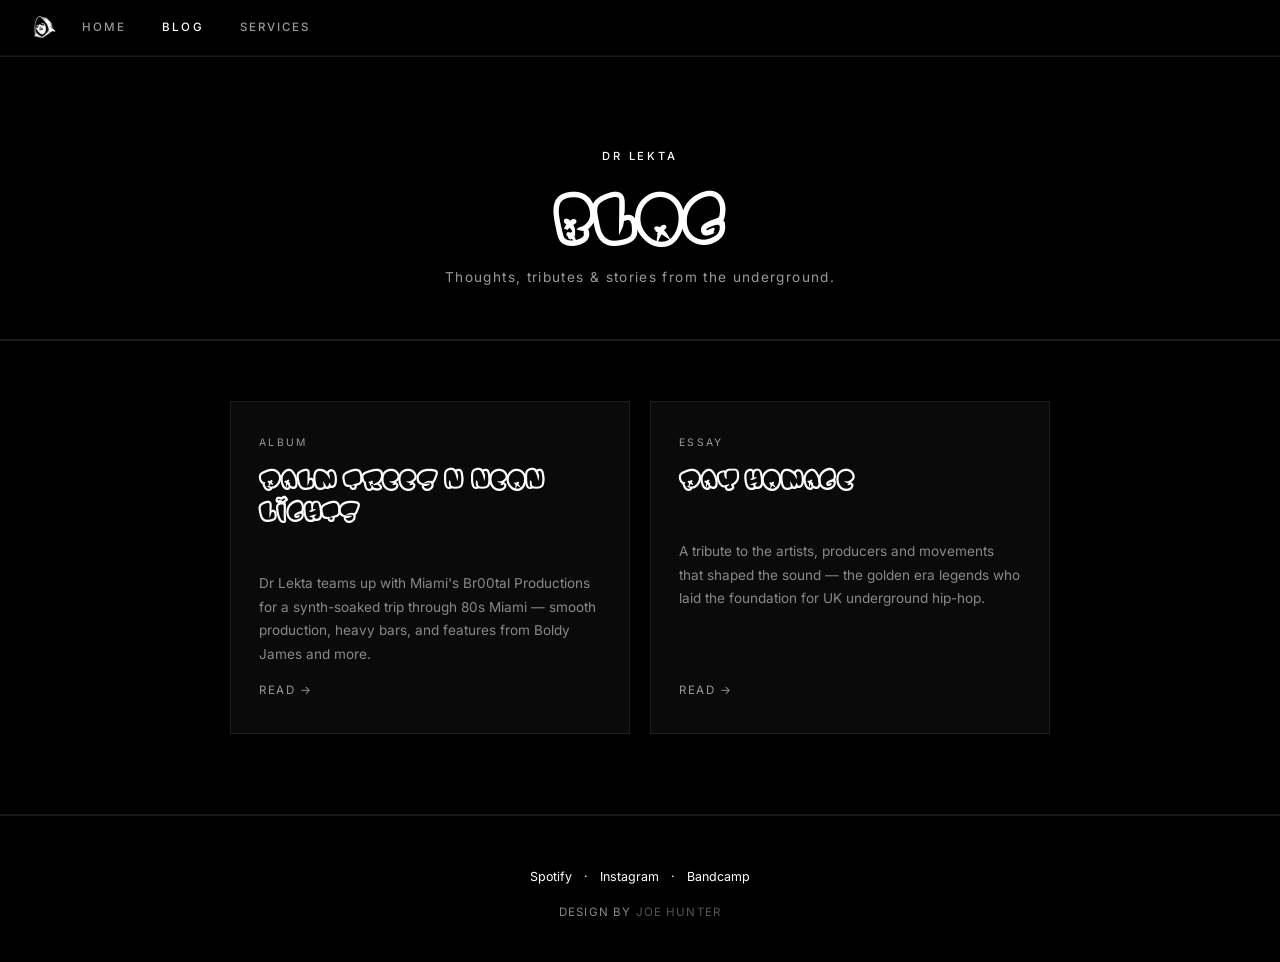
<file: blog/index.html>
<!DOCTYPE html>
<html lang="en">
<head>
  <meta charset="UTF-8">
  <meta name="viewport" content="width=device-width, initial-scale=1.0">

  <title>Blog | Dr Lekta</title>
  <meta name="description" content="Thoughts, tributes and stories from Dr Lekta — UK underground hip-hop artist.">
  <meta name="robots" content="index, follow">
  <link rel="canonical" href="https://drlekta.com/blog/">

  <!-- Open Graph -->
  <meta property="og:title" content="Blog | Dr Lekta">
  <meta property="og:description" content="Thoughts, tributes and stories from Dr Lekta — UK underground hip-hop.">
  <meta property="og:image" content="https://drlekta.com/assets/img/pay-homage-album-cover.jpg">
  <meta property="og:image:width" content="1200">
  <meta property="og:image:height" content="630">
  <meta property="og:image:alt" content="Dr Lekta Blog">
  <meta property="og:url" content="https://drlekta.com/blog/">
  <meta property="og:type" content="website">
  <meta property="og:locale" content="en_GB">
  <meta property="og:site_name" content="Dr Lekta">

  <!-- Twitter / X Card -->
  <meta name="twitter:card" content="summary_large_image">
  <meta name="twitter:title" content="Blog | Dr Lekta">
  <meta name="twitter:description" content="Thoughts, tributes and stories from Dr Lekta — UK underground hip-hop.">
  <meta name="twitter:image" content="https://drlekta.com/assets/img/pay-homage-album-cover.jpg">

  <meta name="author" content="Dr Lekta">
  <meta name="keywords" content="Dr Lekta blog, UK hip hop, underground rap, boom bap">

  <!-- Favicons -->
  <link rel="icon" type="image/x-icon" href="/assets/img/icon/favicon.ico">
  <link rel="apple-touch-icon" href="/assets/img/icon/apple-icon.png">

  <!-- Font -->
  <link rel="preconnect" href="https://fonts.googleapis.com">
  <link rel="preconnect" href="https://fonts.gstatic.com" crossorigin>
  <link href="https://fonts.googleapis.com/css2?family=Bebas+Neue&family=Inter:wght@300;400;500&display=swap" rel="stylesheet">

  <!-- AOS -->
  <link rel="stylesheet" href="https://unpkg.com/aos@2.3.4/dist/aos.css">

  <!-- CSS -->
  <link rel="stylesheet" href="/assets/css/styles.css?v=20261105l">
</head>
<body class="page--inner">

  <div data-partial="nav"></div>

  <main class="site-main">

    <!-- BLOG HEADER -->
    <section class="blog-hero">
      <div class="section-inner">
        <p class="section-label">Dr Lekta</p>
        <h1 class="font-bomb blog-hero-title">Blog</h1>
        <p class="blog-hero-sub">Thoughts, tributes &amp; stories from the underground.</p>
      </div>
    </section>

    <!-- ARTICLE LISTING -->
    <section class="blog-listing">
      <div class="section-inner">
        <div class="blog-grid">

          <a href="/blog/palm-trees-neon-lights/" class="blog-card">
            <div class="blog-card-label">Album</div>
            <h2 class="font-bomb blog-card-title">Palm Trees n Neon Lights</h2>
            <p class="blog-card-excerpt">Dr Lekta teams up with Miami's Br00tal Productions for a synth-soaked trip through 80s Miami — smooth production, heavy bars, and features from Boldy James and more.</p>
            <span class="blog-card-read">Read →</span>
          </a>

          <a href="/blog/pay-homage/" class="blog-card">
            <div class="blog-card-label">Essay</div>
            <h2 class="font-bomb blog-card-title">Pay Homage</h2>
            <p class="blog-card-excerpt">A tribute to the artists, producers and movements that shaped the sound — the golden era legends who laid the foundation for UK underground hip-hop.</p>
            <span class="blog-card-read">Read →</span>
          </a>

        </div>
      </div>
    </section>

    <div data-partial="footer"></div>

  </main>

  <script src="/assets/js/partials.js"></script>
  <script src="https://unpkg.com/aos@2.3.4/dist/aos.js"></script>
  <script src="/assets/js/main.js"></script>
</body>
</html>
</file>
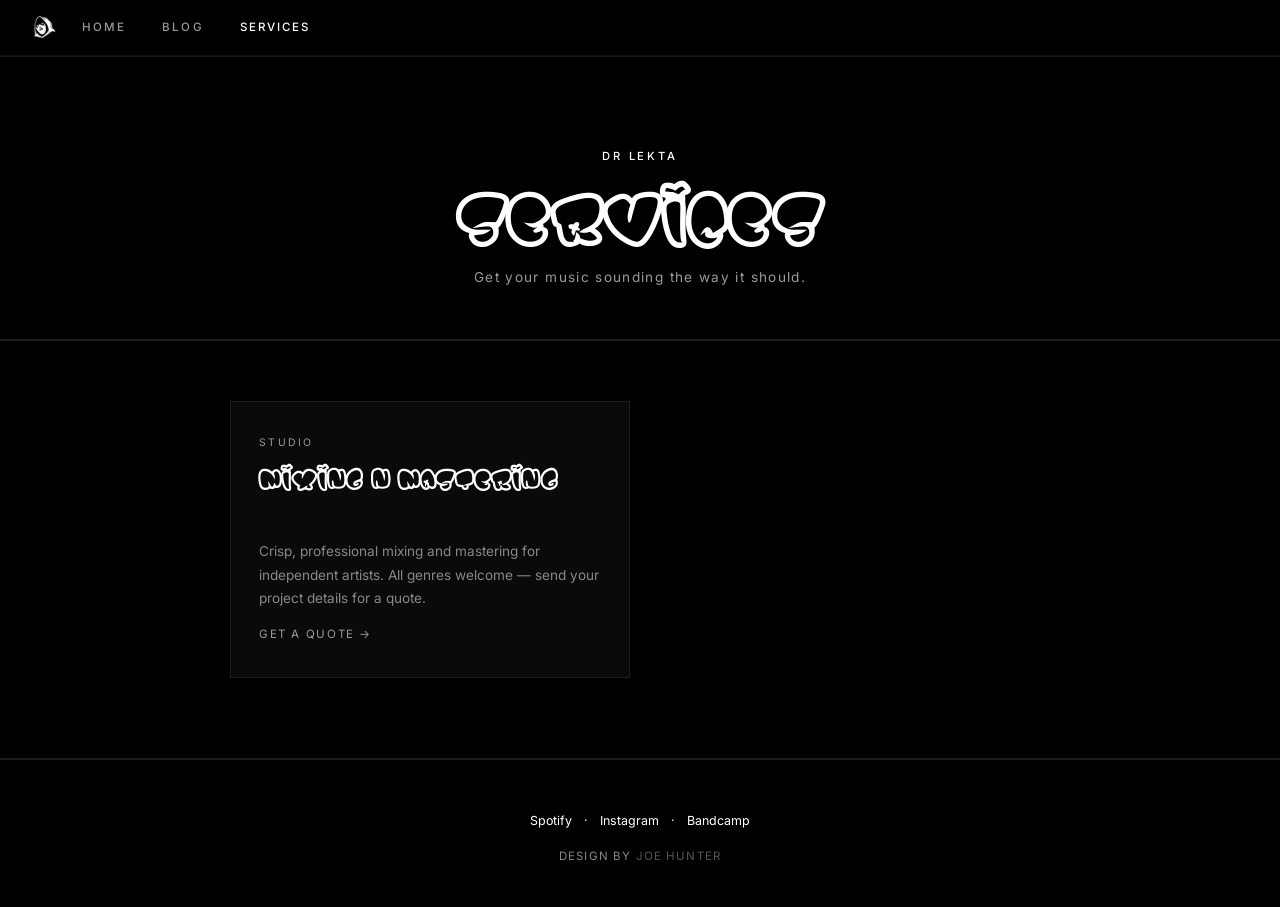
<file: services/index.html>
<!DOCTYPE html>
<html lang="en">
<head>
  <meta charset="UTF-8">
  <meta name="viewport" content="width=device-width, initial-scale=1.0">

  <title>Services | Dr Lekta</title>
  <meta name="description" content="Services from Dr Lekta — professional mixing and mastering for independent artists. All genres welcome, quotes on request.">
  <meta name="robots" content="index, follow">
  <link rel="canonical" href="https://drlekta.com/services/">

  <!-- Open Graph -->
  <meta property="og:title" content="Services | Dr Lekta">
  <meta property="og:description" content="Professional mixing and mastering for independent artists. All genres welcome.">
  <meta property="og:image" content="https://drlekta.com/assets/img/logo-larger.jpg">
  <meta property="og:image:alt" content="Dr Lekta Services">
  <meta property="og:url" content="https://drlekta.com/services/">
  <meta property="og:type" content="website">
  <meta property="og:locale" content="en_GB">
  <meta property="og:site_name" content="Dr Lekta">

  <!-- Twitter / X Card -->
  <meta name="twitter:card" content="summary_large_image">
  <meta name="twitter:title" content="Services | Dr Lekta">
  <meta name="twitter:description" content="Professional mixing and mastering for independent artists. All genres welcome.">
  <meta name="twitter:image" content="https://drlekta.com/assets/img/logo-larger.jpg">

  <meta name="author" content="Dr Lekta">
  <meta name="keywords" content="Dr Lekta services, mixing and mastering, music mixing, music mastering, independent artists">

  <script type="application/ld+json">
  {
    "@context": "https://schema.org",
    "@type": "BreadcrumbList",
    "itemListElement": [
      { "@type": "ListItem", "position": 1, "name": "Home", "item": "https://drlekta.com/" },
      { "@type": "ListItem", "position": 2, "name": "Services", "item": "https://drlekta.com/services/" }
    ]
  }
  </script>

  <!-- Favicons -->
  <link rel="icon" type="image/x-icon" href="/assets/img/icon/favicon.ico">
  <link rel="apple-touch-icon" href="/assets/img/icon/apple-icon.png">

  <!-- Font -->
  <link rel="preconnect" href="https://fonts.googleapis.com">
  <link rel="preconnect" href="https://fonts.gstatic.com" crossorigin>
  <link href="https://fonts.googleapis.com/css2?family=Bebas+Neue&family=Inter:wght@300;400;500&display=swap" rel="stylesheet">

  <!-- AOS -->
  <link rel="stylesheet" href="https://unpkg.com/aos@2.3.4/dist/aos.css">

  <!-- CSS -->
  <link rel="stylesheet" href="/assets/css/styles.css?v=20261105l">
</head>
<body class="page--inner">

  <div data-partial="nav"></div>

  <main class="site-main">

    <section class="blog-hero">
      <div class="section-inner">
        <p class="section-label">Dr Lekta</p>
        <h1 class="font-bomb blog-hero-title">Services</h1>
        <p class="blog-hero-sub">Get your music sounding the way it should.</p>
      </div>
    </section>

    <section class="blog-listing">
      <div class="section-inner">
        <div class="blog-grid">
          <a href="/services/mixing-mastering/" class="blog-card">
            <div class="blog-card-label">Studio</div>
            <h2 class="font-bomb blog-card-title">Mixing n Mastering</h2>
            <p class="blog-card-excerpt">Crisp, professional mixing and mastering for independent artists. All genres welcome — send your project details for a quote.</p>
            <span class="blog-card-read">Get a quote →</span>
          </a>
        </div>
      </div>
    </section>

    <div data-partial="footer"></div>

  </main>

  <script src="/assets/js/partials.js"></script>
  <script src="https://unpkg.com/aos@2.3.4/dist/aos.js"></script>
  <script src="/assets/js/main.js"></script>
</body>
</html>
</file>
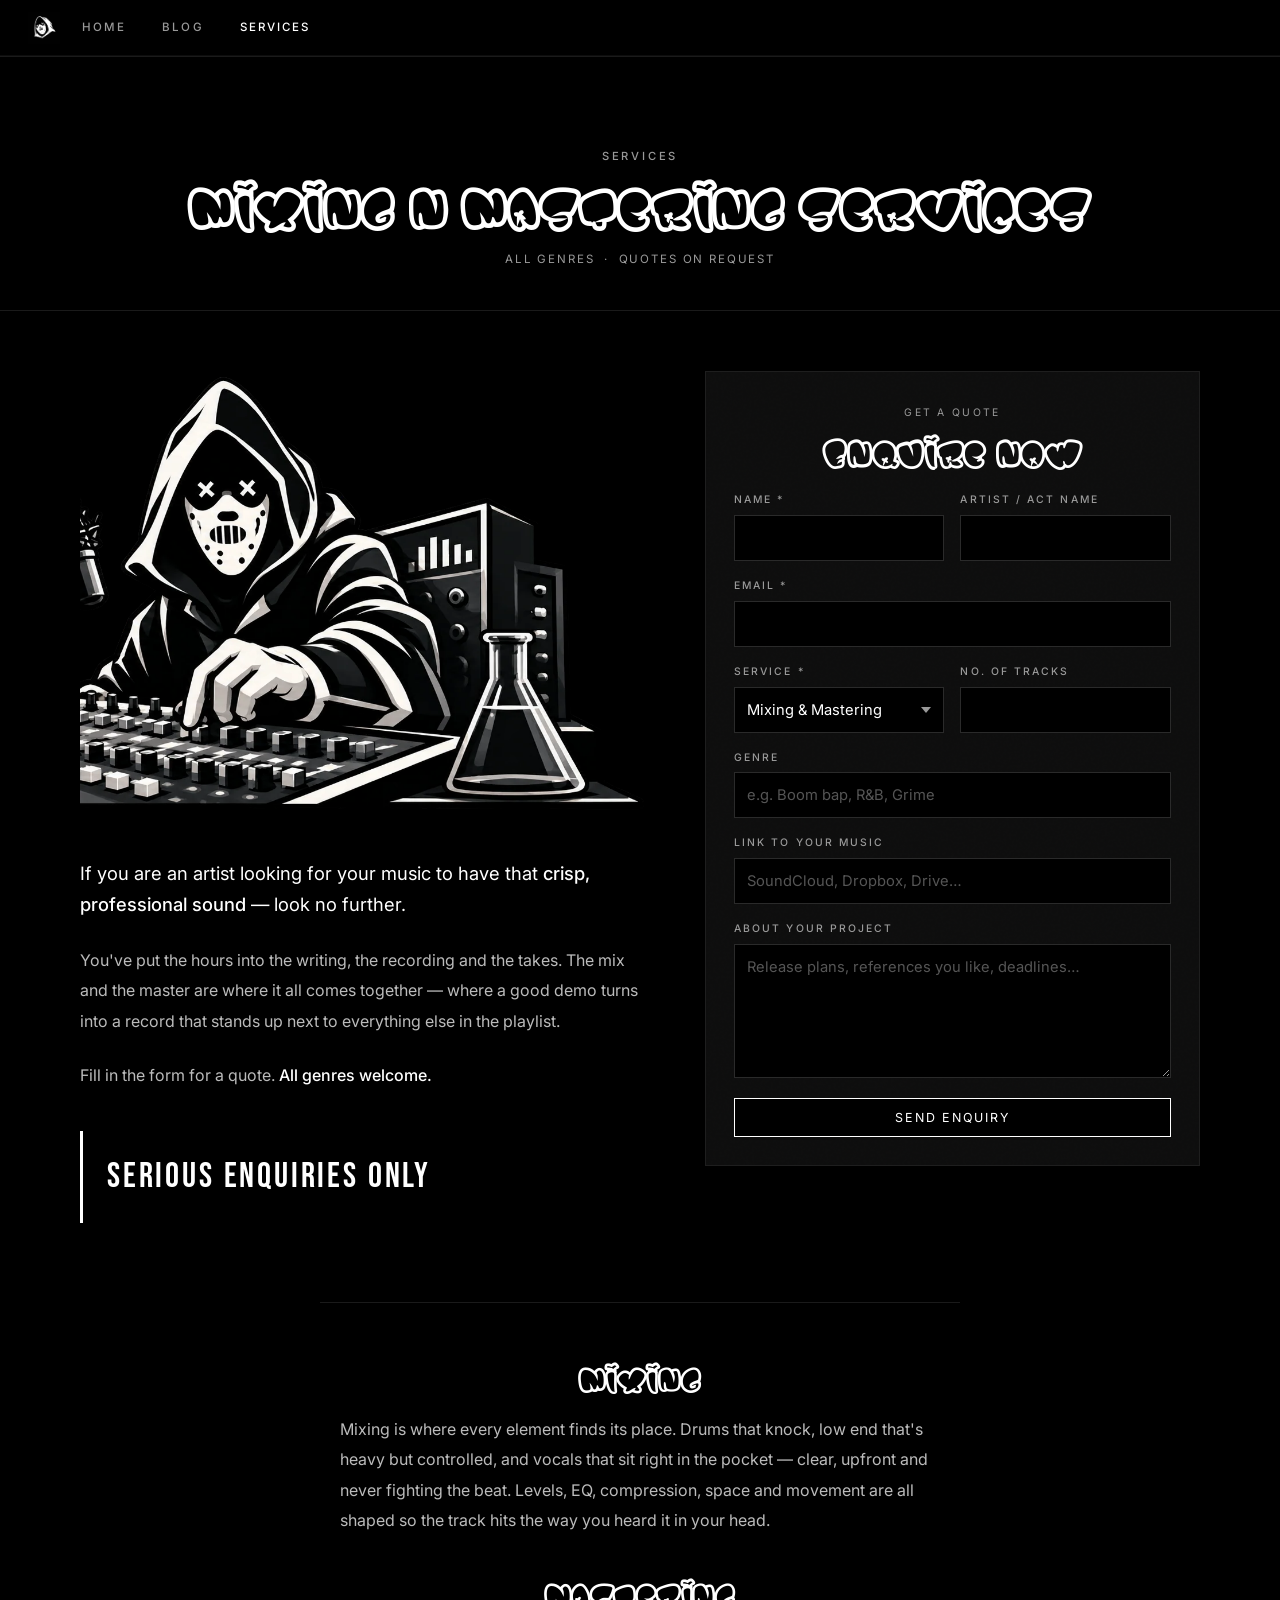
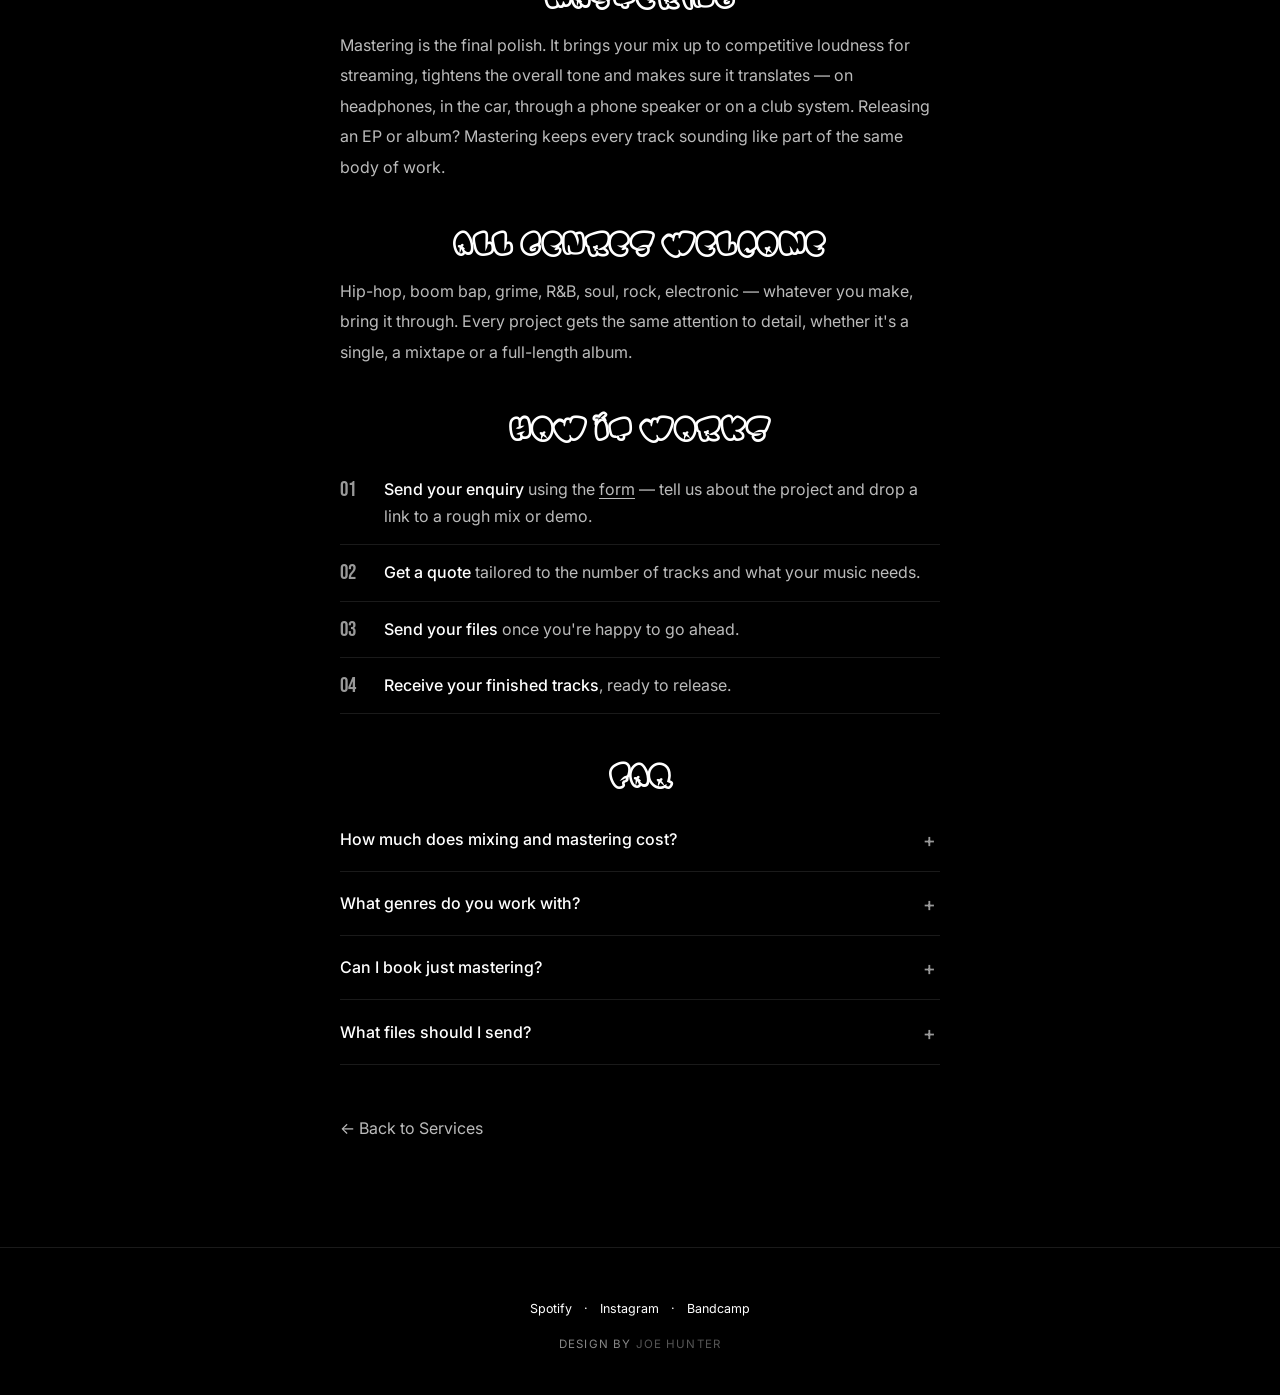
<file: services/mixing-mastering/index.html>
<!DOCTYPE html>
<html lang="en">
<head>
  <meta charset="UTF-8">
  <meta name="viewport" content="width=device-width, initial-scale=1.0">

  <title>Mixing &amp; Mastering Services | Dr Lekta</title>
  <meta name="description" content="Professional mixing and mastering for independent artists. Get that crisp, radio-ready sound — all genres welcome. Send your project details for a quote.">
  <meta name="robots" content="index, follow">
  <link rel="canonical" href="https://drlekta.com/services/mixing-mastering/">

  <!-- Open Graph -->
  <meta property="og:title" content="Mixing &amp; Mastering Services | Dr Lekta">
  <meta property="og:description" content="Crisp, professional mixing and mastering for independent artists. All genres welcome — request a quote today.">
  <meta property="og:image" content="https://drlekta.com/assets/img/logo-larger.jpg">
  <meta property="og:image:alt" content="Dr Lekta – Mixing &amp; Mastering Services">
  <meta property="og:url" content="https://drlekta.com/services/mixing-mastering/">
  <meta property="og:type" content="website">
  <meta property="og:locale" content="en_GB">
  <meta property="og:site_name" content="Dr Lekta">

  <!-- Twitter / X Card -->
  <meta name="twitter:card" content="summary_large_image">
  <meta name="twitter:title" content="Mixing &amp; Mastering Services | Dr Lekta">
  <meta name="twitter:description" content="Crisp, professional mixing and mastering for independent artists. All genres welcome — request a quote today.">
  <meta name="twitter:image" content="https://drlekta.com/assets/img/logo-larger.jpg">
  <meta name="twitter:image:alt" content="Dr Lekta – Mixing &amp; Mastering Services">

  <meta name="author" content="Dr Lekta">
  <meta name="keywords" content="mixing and mastering, mixing services, mastering services, online mixing, online mastering, hip hop mixing, boom bap mastering, independent artists, music production UK">

  <!-- Structured data -->
  <script type="application/ld+json">
  {
    "@context": "https://schema.org",
    "@graph": [
      {
        "@type": "Service",
        "@id": "https://drlekta.com/services/mixing-mastering/#service",
        "name": "Mixing & Mastering Services",
        "serviceType": "Audio mixing and mastering",
        "description": "Professional mixing and mastering for independent artists. All genres welcome. Quotes on request.",
        "url": "https://drlekta.com/services/mixing-mastering/",
        "provider": { "@type": "MusicGroup", "name": "Dr Lekta", "url": "https://drlekta.com" },
        "hasOfferCatalog": {
          "@type": "OfferCatalog",
          "name": "Mixing & Mastering",
          "itemListElement": [
            { "@type": "Offer", "itemOffered": { "@type": "Service", "name": "Mixing" } },
            { "@type": "Offer", "itemOffered": { "@type": "Service", "name": "Mastering" } },
            { "@type": "Offer", "itemOffered": { "@type": "Service", "name": "Mixing & Mastering" } }
          ]
        }
      },
      {
        "@type": "BreadcrumbList",
        "itemListElement": [
          { "@type": "ListItem", "position": 1, "name": "Home", "item": "https://drlekta.com/" },
          { "@type": "ListItem", "position": 2, "name": "Services", "item": "https://drlekta.com/services/" },
          { "@type": "ListItem", "position": 3, "name": "Mixing & Mastering", "item": "https://drlekta.com/services/mixing-mastering/" }
        ]
      },
      {
        "@type": "FAQPage",
        "mainEntity": [
          {
            "@type": "Question",
            "name": "How much does mixing and mastering cost?",
            "acceptedAnswer": { "@type": "Answer", "text": "Every project is different, so every project is quoted individually. Send your details through the enquiry form — the number of tracks, the genre and a link to a rough mix — and you'll get a quote back." }
          },
          {
            "@type": "Question",
            "name": "What genres do you work with?",
            "acceptedAnswer": { "@type": "Answer", "text": "All genres are welcome — hip-hop, boom bap, grime, R&B, soul, rock, electronic and everything in between." }
          },
          {
            "@type": "Question",
            "name": "Can I book just mastering?",
            "acceptedAnswer": { "@type": "Answer", "text": "Yes. You can book mixing on its own, mastering on its own, or both together. If you're not sure what your track needs, choose “Not sure yet” on the form." }
          },
          {
            "@type": "Question",
            "name": "What files should I send?",
            "acceptedAnswer": { "@type": "Answer", "text": "For mixing, send individual stems as WAV files exported from the same start point, with effects on the master bus switched off. For mastering, send a single stereo WAV mix with a few dB of headroom. Full details are confirmed when you get your quote." }
          }
        ]
      }
    ]
  }
  </script>

  <!-- Favicons -->
  <link rel="icon" type="image/x-icon" href="/assets/img/icon/favicon.ico">
  <link rel="apple-touch-icon" href="/assets/img/icon/apple-icon.png">

  <!-- Font -->
  <link rel="preconnect" href="https://fonts.googleapis.com">
  <link rel="preconnect" href="https://fonts.gstatic.com" crossorigin>
  <link href="https://fonts.googleapis.com/css2?family=Bebas+Neue&family=Inter:wght@300;400;500&display=swap" rel="stylesheet">

  <!-- AOS -->
  <link rel="stylesheet" href="https://unpkg.com/aos@2.3.4/dist/aos.css">

  <!-- CSS -->
  <link rel="stylesheet" href="/assets/css/styles.css?v=20261105m">
</head>
<body class="page--inner">

  <div data-partial="nav"></div>

  <main class="site-main">

    <!-- HERO -->
    <section class="inner-hero">
      <div class="section-inner section-inner--narrow">
        <p class="section-label"><a href="/services/">Services</a></p>
        <h1 class="font-bomb inner-hero-title" data-aos="flip-down">Mixing n Mastering Services</h1>
        <p class="inner-hero-meta" data-aos="flip-down" data-aos-delay="80">All genres &nbsp;·&nbsp; Quotes on request</p>
      </div>
    </section>

    <!-- 2-COL: CONTENT + ENQUIRY FORM -->
    <article class="inner-article">
      <div class="service-layout">

        <div class="service-content">

          <!-- left half of the homepage hero art, mirrored -->
          <div class="service-art">
            <img src="/assets/img/hero-overlay-mixing-mastering.webp" alt="Hooded producer at a mixing desk" width="1983" height="793" decoding="async">
          </div>

          <p class="service-lead" data-aos="flip-up">
            If you are an artist looking for your music to have that <strong>crisp, professional sound</strong> — look no further.
          </p>

          <p data-aos="flip-up" data-aos-delay="100">
            You've put the hours into the writing, the recording and the takes. The mix and the master are where it all comes together — where a good demo turns into a record that stands up next to everything else in the playlist.
          </p>

          <p data-aos="flip-up" data-aos-delay="150">
            Fill in the form for a quote. <strong>All genres welcome.</strong>
          </p>

          <blockquote data-aos="flip-up">Serious enquiries only</blockquote>

        </div>

        <!-- ENQUIRY FORM -->
        <aside class="service-aside" id="enquire">
          <div class="feature-card service-form-card" data-aos="flip-up">
            <span class="feature-card__label">Get a quote</span>
            <h2 class="font-bomb service-form-title">Enquire Now</h2>

            <form class="enquiry-form" id="enquiry-form" action="/mail/contact.php" method="post" novalidate>

              <div class="form-row">
                <div class="form-field">
                  <label for="ef-name">Name <span aria-hidden="true">*</span></label>
                  <input type="text" id="ef-name" name="name" autocomplete="name" maxlength="80" required>
                  <span class="form-error" data-error-for="name"></span>
                </div>
                <div class="form-field">
                  <label for="ef-artist">Artist / Act name</label>
                  <input type="text" id="ef-artist" name="artist" maxlength="100">
                  <span class="form-error" data-error-for="artist"></span>
                </div>
              </div>

              <div class="form-field">
                <label for="ef-email">Email <span aria-hidden="true">*</span></label>
                <input type="email" id="ef-email" name="email" autocomplete="email" maxlength="254" required>
                <span class="form-error" data-error-for="email"></span>
              </div>

              <div class="form-row">
                <div class="form-field">
                  <label for="ef-service">Service <span aria-hidden="true">*</span></label>
                  <select id="ef-service" name="service" required>
                    <option value="Mixing &amp; Mastering" selected>Mixing &amp; Mastering</option>
                    <option value="Mixing">Mixing only</option>
                    <option value="Mastering">Mastering only</option>
                    <option value="Not sure yet">Not sure yet</option>
                  </select>
                  <span class="form-error" data-error-for="service"></span>
                </div>
                <div class="form-field">
                  <label for="ef-tracks">No. of tracks</label>
                  <input type="number" id="ef-tracks" name="tracks" min="1" max="100" inputmode="numeric">
                  <span class="form-error" data-error-for="tracks"></span>
                </div>
              </div>

              <div class="form-field">
                <label for="ef-genre">Genre</label>
                <input type="text" id="ef-genre" name="genre" maxlength="60" placeholder="e.g. Boom bap, R&amp;B, Grime">
                <span class="form-error" data-error-for="genre"></span>
              </div>

              <div class="form-field">
                <label for="ef-link">Link to your music</label>
                <input type="url" id="ef-link" name="link" maxlength="300" placeholder="SoundCloud, Dropbox, Drive…">
                <span class="form-error" data-error-for="link"></span>
              </div>

              <div class="form-field">
                <label for="ef-message">About your project</label>
                <textarea id="ef-message" name="message" rows="5" maxlength="3000"
                  placeholder="Release plans, references you like, deadlines…"></textarea>
                <span class="form-error" data-error-for="message"></span>
              </div>

              <!-- honeypot: hidden from people, tempting to bots -->
              <div class="form-hp" aria-hidden="true">
                <label for="ef-website">Website</label>
                <input type="text" id="ef-website" name="website" tabindex="-1" autocomplete="off">
              </div>
              <input type="hidden" name="_elapsed" value="">

              <button type="submit" class="btn-outline form-submit">Send Enquiry</button>

              <p class="form-status" role="status" aria-live="polite"></p>
              <noscript><p class="form-status is-error">Please enable JavaScript to send this form.</p></noscript>
            </form>
          </div>
        </aside>

      </div>

      <!-- SINGLE COLUMN (blog style) -->
      <div class="section-inner section-inner--narrow service-faq">

        <h2 class="font-bomb" data-aos="flip-down">Mixing</h2>

        <p data-aos="flip-up" data-aos-delay="100">
          Mixing is where every element finds its place. Drums that knock, low end that's heavy but controlled, and vocals that sit right in the pocket — clear, upfront and never fighting the beat. Levels, EQ, compression, space and movement are all shaped so the track hits the way you heard it in your head.
        </p>

        <h2 class="font-bomb" data-aos="flip-down">Mastering</h2>

        <p data-aos="flip-up" data-aos-delay="100">
          Mastering is the final polish. It brings your mix up to competitive loudness for streaming, tightens the overall tone and makes sure it translates — on headphones, in the car, through a phone speaker or on a club system. Releasing an EP or album? Mastering keeps every track sounding like part of the same body of work.
        </p>

        <h2 class="font-bomb" data-aos="flip-down">All Genres Welcome</h2>

        <p data-aos="flip-up" data-aos-delay="100">
          Hip-hop, boom bap, grime, R&amp;B, soul, rock, electronic — whatever you make, bring it through. Every project gets the same attention to detail, whether it's a single, a mixtape or a full-length album.
        </p>

        <h2 class="font-bomb" data-aos="flip-down">How It Works</h2>

        <ol class="service-steps" data-aos="flip-up" data-aos-delay="100">
          <li><strong>Send your enquiry</strong> using the <a href="#enquire">form</a> — tell us about the project and drop a link to a rough mix or demo.</li>
          <li><strong>Get a quote</strong> tailored to the number of tracks and what your music needs.</li>
          <li><strong>Send your files</strong> once you're happy to go ahead.</li>
          <li><strong>Receive your finished tracks</strong>, ready to release.</li>
        </ol>

        <h2 class="font-bomb" data-aos="flip-down">FAQ</h2>

        <details data-aos="flip-up">
          <summary>How much does mixing and mastering cost?</summary>
          <p>Every project is different, so every project is quoted individually. Send your details through the enquiry form — the number of tracks, the genre and a link to a rough mix — and you'll get a quote back.</p>
        </details>

        <details data-aos="flip-up">
          <summary>What genres do you work with?</summary>
          <p>All genres are welcome — hip-hop, boom bap, grime, R&amp;B, soul, rock, electronic and everything in between.</p>
        </details>

        <details data-aos="flip-up">
          <summary>Can I book just mastering?</summary>
          <p>Yes. You can book mixing on its own, mastering on its own, or both together. If you're not sure what your track needs, choose “Not sure yet” on the form.</p>
        </details>

        <details data-aos="flip-up">
          <summary>What files should I send?</summary>
          <p>For mixing, send individual stems as WAV files exported from the same start point, with effects on the master bus switched off. For mastering, send a single stereo WAV mix with a few dB of headroom. Full details are confirmed when you get your quote.</p>
        </details>

        <p class="article-back"><a href="/services/">&larr; Back to Services</a></p>
      </div>
    </article>

    <div data-partial="footer"></div>

  </main>

  <script src="/assets/js/partials.js"></script>
  <script src="https://unpkg.com/aos@2.3.4/dist/aos.js"></script>
  <script src="/assets/js/main.js"></script>
  <script src="/assets/js/enquiry-form.js?v=20261105b"></script>
</body>
</html>
</file>
<file: assets/css/styles.css>
/* =========================================
   SITE NAV
   ========================================= */
.site-nav {
  position: fixed;
  top: 0;
  left: 0;
  right: 0;
  z-index: 10000;
  display: flex;
  align-items: center;
  justify-content: flex-start;
  gap: 8px;
  padding: 0 28px;
  height: 56px;
  background: rgba(0, 0, 0, 0.72);
  backdrop-filter: blur(12px);
  -webkit-backdrop-filter: blur(12px);
  border-bottom: 1px solid rgba(255,255,255,0.05);
  transition: background 0.3s ease;
}

.nav-logo img {
  height: 32px;
  width: auto;
  display: block;
  opacity: 1;
  transition: opacity 0.2s ease;
}

.nav-logo-text {
  font-family: 'Bebas Neue', sans-serif;
  font-size: 1.4rem;
  letter-spacing: 0.08em;
  color: var(--white);
  line-height: 1;
}

.nav-logo:hover img {
  opacity: 1;
}

.nav-links {
  display: flex;
  align-items: center;
  gap: 8px;
  list-style: none;
  margin: 0;
  padding: 0;
}

.nav-item--has-dropdown {
  position: relative;
}

.nav-link {
  display: inline-block;
  padding: 8px 14px;
  font-family: var(--font-body);
  font-size: 0.72rem;
  font-weight: 500;
  letter-spacing: 0.18em;
  text-transform: uppercase;
  color: var(--grey-text);
  transition: color 0.2s ease;
}

.nav-link:hover,
.nav-link--active {
  color: var(--white);
}

/* dropdown */
.nav-dropdown {
  position: absolute;
  top: calc(100% + 8px);
  left: 0;
  min-width: 160px;
  background: #111;
  border: 1px solid #222;
  list-style: none;
  padding: 6px 0;
  opacity: 0;
  visibility: hidden;
  transform: translateY(-6px);
  transition: opacity 0.2s ease, transform 0.2s ease, visibility 0.2s;
}

.nav-item--has-dropdown:hover .nav-dropdown,
.nav-item--has-dropdown:focus-within .nav-dropdown {
  opacity: 1;
  visibility: visible;
  transform: translateY(0);
}

.nav-dropdown li a {
  display: block;
  padding: 9px 18px;
  font-size: 0.7rem;
  letter-spacing: 0.14em;
  text-transform: uppercase;
  color: var(--grey-text);
  transition: color 0.2s ease, background 0.2s ease;
}

.nav-dropdown li a:hover {
  color: var(--white);
  background: rgba(255,255,255,0.04);
}

/* hamburger toggle (mobile) */
.nav-toggle {
  display: none;
  flex-direction: column;
  justify-content: center;
  gap: 5px;
  background: none;
  border: none;
  cursor: pointer;
  padding: 6px;
}

.nav-toggle span {
  display: block;
  width: 22px;
  height: 1px;
  background: var(--white);
  transition: transform 0.25s ease, opacity 0.25s ease;
}

.nav-toggle.is-open span:nth-child(1) { transform: translateY(6px) rotate(45deg); }
.nav-toggle.is-open span:nth-child(2) { opacity: 0; }
.nav-toggle.is-open span:nth-child(3) { transform: translateY(-6px) rotate(-45deg); }

/* offset page content so it doesn't hide under fixed nav */
.site-main {
  padding-top: 56px;
  overflow-x: clip;
}

/* subtle grey divider between every section */
.site-main > section {
  border-top: 1px solid #1a1a1a;
  border-bottom: 1px solid #1a1a1a;
}

@media (max-width: 600px) {
  .nav-toggle {
    display: flex;
  }

  .site-nav {
    flex-wrap: wrap;
    height: auto;
    padding: 0;
    align-items: stretch;
  }

  .nav-logo {
    display: flex;
    align-items: center;
    padding: 0 16px;
    height: 56px;
  }

  .nav-toggle {
    margin-left: auto;
    height: 56px;
    padding: 0 16px;
  }

  .nav-links {
    /* full-width panel that collapses to 0 height when closed */
    width: 100%;
    flex-direction: column;
    align-items: flex-start;
    gap: 0;
    padding: 0;
    max-height: 0;
    overflow: hidden;
    background: #000;
    border-top: 1px solid #1a1a1a;
    transition: max-height 0.35s ease, padding 0.35s ease;
    /* remove any positioning that causes leaking */
    position: static;
    transform: none;
  }

  .nav-links.is-open {
    max-height: 400px;
    padding: 8px 0 16px;
  }

  /* body is text-align:center — keep the mobile menu left-aligned */
  .nav-links,
  .nav-links li {
    width: 100%;
    text-align: left;
  }

  .nav-link {
    padding: 12px 24px;
    width: 100%;
  }

  /* sub-items sit indented under their parent with a guide line */
  .nav-dropdown {
    position: static;
    border: none;
    border-left: 1px solid #2a2a2a;
    background: transparent;
    opacity: 1;
    visibility: visible;
    transform: none;
    min-width: 0;
    margin: 0 0 6px 24px;
    padding: 0;
  }

  .nav-dropdown li a {
    padding: 7px 16px;
    font-size: 0.66rem;
  }

  /* sub-pages: nav stays within flow so content below it naturally */
  .page--inner .site-main {
    padding-top: 0;
  }
}

/* =========================================
   RESET & BASE
   ========================================= */
*, *::before, *::after {
  margin: 0;
  padding: 0;
  box-sizing: border-box;
}

/* =========================================
   CUSTOM FONTS
   ========================================= */
@font-face {
  font-family: 'BombFont';
  src: url('/assets/fonts/bombfont.ttf') format('truetype');
  font-weight: normal;
  font-style: normal;
  font-display: swap;
}

/* Apply Bomb Font to any element via class */
.font-bomb,
h1.font-bomb,
h2.font-bomb,
h3.font-bomb {
  font-family: 'BombFont', 'Bebas Neue', Impact, sans-serif !important;
}

:root {
  --black: #000;
  --white: #fff;
  --grey-dark: #111;
  --grey-mid: #222;
  --grey-text: #999;
  --accent: #fff;
  --font-heading: 'Bebas Neue', Impact, sans-serif;
  --font-bomb: 'BombFont', 'Bebas Neue', Impact, sans-serif;
  --font-body: 'Inter', Arial, sans-serif;
}

html {
  scroll-behavior: smooth;
}

body {
  font-family: var(--font-body);
  background: var(--black);
  color: var(--white);
  line-height: 1.7;
  text-align: center;
}

a {
  color: inherit;
  text-decoration: none;
}

/* =========================================
   INTRO SPLASH OVERLAY
   ========================================= */
@keyframes introLogoIn {
  0%   { opacity: 0; transform: scale(0.92); }
  30%  { opacity: 1; transform: scale(1); }
  75%  { opacity: 1; transform: scale(1); }
  100% { opacity: 0; transform: scale(1.04); }
}

@keyframes overlayOut {
  0%,  70% { opacity: 1; visibility: visible; }
  99%       { opacity: 0; visibility: visible; }
  100%      { opacity: 0; visibility: hidden; }
}

.intro-overlay {
  position: fixed;
  inset: 0;
  background: var(--black);
  display: flex;
  align-items: center;
  justify-content: center;
  z-index: 9999;
  animation: overlayOut 3.6s ease forwards;
}

.intro-logo-wrap {
  display: flex;
  align-items: center;
  justify-content: center;
}

.intro-logo {
  width: min(340px, 70vw);
  animation: introLogoIn 3.6s ease forwards;
  filter: drop-shadow(0 0 40px rgba(255,255,255,0.08));
}

/* =========================================
   MAIN CONTENT (fades in after intro)
   ========================================= */
@keyframes mainFadeIn {
  from { opacity: 0; }
  to   { opacity: 1; }
}

/* Homepage: delayed fade-in after intro splash */
.page--home .site-main {
  animation: mainFadeIn 1s ease forwards;
  animation-delay: 3s;
  opacity: 0;
}

/* =========================================
   SHARED SECTION LAYOUT
   ========================================= */
.section-inner {
  max-width: 860px;
  margin: 0 auto;
  padding: 0 20px;
}

.section-inner--narrow {
  max-width: 640px;
}

section {
  padding: 80px 20px;
}

.section-label {
  font-family: var(--font-body);
  font-size: 0.7rem;
  font-weight: 500;
  letter-spacing: 0.25em;
  text-transform: uppercase;
  color: var(--white);
  margin-bottom: 8px;
}

h2 {
  font-family: var(--font-heading);
  font-size: clamp(2.2rem, 6vw, 3.6rem);
  letter-spacing: 0.04em;
  margin-bottom: 36px;
  line-height: 1;
}

/* =========================================
   HERO
   ========================================= */
.hero {
  min-height: 0; /* hug the content — 70vh left a big gap under the buttons on mobile */
  display: flex;
  align-items: flex-start;
  justify-content: center;
  padding: 100px 20px 64px;
  background: var(--black);
  position: relative;
}

/* desktop: hug the content instead of stretching to 70vh */
@media (min-width: 1024px) {
  .hero {
    min-height: 0;
    padding-bottom: 64px;
  }
}

.hero::after {
  content: '';
  position: absolute;
  bottom: 0;
  left: 0;
  right: 0;
  height: 200px;
  background: linear-gradient(to bottom, transparent, var(--black));
  pointer-events: none;
  /* sit behind the content so it never dims the buttons
     (no z-index on .hero-inner — that would break the video-text blend) */
  z-index: -1;
}

.hero-inner {
  display: flex;
  flex-direction: column;
  align-items: center;
  gap: 16px;
}

.hero-inner .cta-row {
  display: flex;
  flex-direction: row;
  gap: 12px;
  flex-wrap: wrap;
  justify-content: center;
}

.hero-logo {
  width: min(280px, 55vw);
  margin-bottom: 8px;
  filter: drop-shadow(0 0 60px rgba(255,255,255,0.06));
}

/* ---- VIDEO TEXT MASK ---- */
.hero-text-wrap {
  position: relative;
  display: inline-block;
  line-height: 1;
  overflow: hidden;
}

.hero-text-video {
  position: absolute;
  inset: 0;
  width: 100%;
  height: 100%;
  object-fit: cover;
  mix-blend-mode: multiply;
  pointer-events: none;
  border-radius: 0;
  opacity: 1;
  z-index: 2;
}

/* h1 is white so multiply blend lets video colour show only through letter pixels */
h1.glitch {
  font-family: var(--font-heading);
  font-size: clamp(4.5rem, 15vw, 10.4rem);
  letter-spacing: 0.06em;
  line-height: 1;
  position: relative;
  color: var(--white);
  z-index: 1;
}

/* suppress all glitch pseudo-element lines while video text effect is active */
h1.glitch::before,
h1.glitch::after {
  display: none;
}

/* GLITCH LINES — saved for later, re-enable by uncommenting
h1.glitch::before,
h1.glitch::after {
  content: attr(data-text);
  position: absolute;
  top: 0;
  left: 0;
  right: 0;
  overflow: hidden;
  font-family: inherit;
  font-size: inherit;
  letter-spacing: inherit;
}

h1.glitch::before {
  color: #0ff;
  animation: glitch-1 3.5s infinite linear;
  clip-path: polygon(0 20%, 100% 20%, 100% 40%, 0 40%);
  opacity: 0.7;
}

h1.glitch::after {
  color: #f0f;
  animation: glitch-2 3.5s infinite linear;
  clip-path: polygon(0 60%, 100% 60%, 100% 80%, 0 80%);
  opacity: 0.7;
}
*/

/* Glitch variants → assets/css/glitch-variants.css */

@keyframes glitch-1 {
  0%   { transform: translate(0); }
  2%   { transform: translate(-3px, 1px); }
  4%   { transform: translate(0); }
  48%  { transform: translate(0); }
  50%  { transform: translate(2px, -1px); }
  52%  { transform: translate(0); }
  94%  { transform: translate(0); }
  96%  { transform: translate(-2px, 2px); }
  98%  { transform: translate(0); }
  100% { transform: translate(0); }
}

@keyframes glitch-2 {
  0%   { transform: translate(0); }
  3%   { transform: translate(3px, -1px); }
  5%   { transform: translate(0); }
  49%  { transform: translate(0); }
  51%  { transform: translate(-3px, 1px); }
  53%  { transform: translate(0); }
  95%  { transform: translate(0); }
  97%  { transform: translate(2px, -2px); }
  99%  { transform: translate(0); }
  100% { transform: translate(0); }
}

/* ---- TAGLINE & CTA ---- */
.tagline {
  font-size: 0.75rem;
  letter-spacing: 0.2em;
  text-transform: uppercase;
  color: var(--grey-text);
  margin-top: 4px;
}

.cta {
  display: inline-block;
  margin-top: 12px;
  padding: 13px 36px;
  border: 1px solid var(--white);
  background: var(--black);
  color: var(--white);
  font-family: var(--font-body);
  font-size: 0.8rem;
  font-weight: 500;
  letter-spacing: 0.18em;
  text-transform: uppercase;
  transition: background 0.25s ease, color 0.25s ease;
}

.cta:hover {
  background: var(--white);
  color: var(--black);
}

/* =========================================
   SECTION BACKGROUND VIDEO
   ========================================= */
.section-video-bg {
  position: absolute;
  inset: 0;
  width: 100%;
  height: 100%;
  object-fit: cover;
  object-position: center;
  opacity: 0.06;
  z-index: 0;
  pointer-events: none;
}

/* sections that host a background video need stacking context */
.featured,
.bio,
.affiliates {
  position: relative;
  overflow: hidden;
}

/* keep content above the video layer */
.featured .section-inner,
.bio .section-inner,
.affiliates .section-inner {
  position: relative;
  z-index: 1;
}

/* =========================================
   FEATURED RELEASE
   ========================================= */
.featured {
  background: var(--grey-dark);
  border-top: 1px solid #1a1a1a;
  border-bottom: 1px solid #1a1a1a;
}

.video-wrap {
  position: relative;
  padding-bottom: 56.25%;
  height: 0;
  overflow: hidden;
  border-radius: 4px;
  margin-bottom: 24px;
}

.video-wrap iframe {
  position: absolute;
  top: 0;
  left: 0;
  width: 100%;
  height: 100%;
}

.spotify-wrap {
  margin-bottom: 28px;
}

.bandcamp-wrap {
  max-width: 700px;
  margin: 0 auto 32px;
}

.bandcamp-wrap iframe {
  display: block;
  width: 100%;
  border-radius: 4px;
}

.featured-links {
  display: flex;
  justify-content: center;
  gap: 16px;
  flex-wrap: wrap;
}

.btn-outline {
  display: inline-block;
  padding: 11px 28px;
  border: 1px solid var(--white);
  background: var(--black);
  color: var(--white);
  font-size: 0.78rem;
  letter-spacing: 0.14em;
  text-transform: uppercase;
  transition: background 0.2s ease, color 0.2s ease;
}

.btn-outline:hover {
  background: var(--white);
  color: var(--black);
}

/* =========================================
   BIO
   ========================================= */
.bio {
  background: var(--black);
}

.bio-text {
  color: #bbb;
  font-size: 0.97rem;
  line-height: 1.85;
  margin-bottom: 18px;
  text-align: left;
}

.bio-text strong {
  color: var(--white);
  font-weight: 500;
}

.bio-text:last-child {
  margin-bottom: 0;
}

/* =========================================
   CONNECT / LINKS
   ========================================= */
.connect {
  background: var(--grey-dark);
  border-top: 1px solid #1a1a1a;
  border-bottom: 1px solid #1a1a1a;
}

.link-grid {
  display: flex;
  justify-content: center;
  gap: 12px;
  flex-wrap: wrap;
}

.link-pill {
  display: inline-flex;
  align-items: center;
  gap: 8px;
  padding: 11px 24px;
  border: 1px solid var(--white);
  background: var(--black);
  font-size: 0.82rem;
  letter-spacing: 0.1em;
  text-transform: uppercase;
  color: var(--white);
  transition: border-color 0.2s ease, background 0.2s ease, color 0.2s ease;
}

.link-pill:hover {
  background: var(--white);
  color: var(--black);
}

.link-icon {
  font-style: normal;
  font-size: 0.9em;
  opacity: 0.6;
}

.link-pill--sm {
  padding: 7px 16px;
  font-size: 0.7rem;
}

/* =========================================
   AFFILIATES
   ========================================= */
.affiliates {
  background: var(--black);
}

.affiliates .section-label {
  color: var(--white);
}

.affiliates-grid {
  display: flex;
  justify-content: center;
  gap: 20px;
  flex-wrap: wrap;
}

.affiliate-card {
  display: flex;
  flex-direction: column;
  align-items: center;
  justify-content: center;
  gap: 6px;
  padding: 28px 36px;
  border: 1px solid #222;
  background: #000;
  min-width: 200px;
  transition: border-color 0.2s ease;
}

.affiliate-card:hover {
  border-color: #555;
}

.affiliate-card--logo img {
  max-width: 140px;
  max-height: 60px;
  width: auto;
  height: auto;
  object-fit: contain;
  filter: brightness(0) invert(1);
  opacity: 0.6;
  transition: opacity 0.2s ease;
}

.affiliate-card--logo:hover img {
  opacity: 1;
}

.affiliate-card--photo img {
  max-width: 140px;
  max-height: 80px;
  width: auto;
  height: auto;
  object-fit: cover;
  border-radius: 4px;
  opacity: 0.6;
  transition: opacity 0.2s ease;
}

.affiliate-card--photo:hover img {
  opacity: 1;
}

/* CREW */
.crew {
  background: var(--grey-dark);
  border-top: 1px solid #1a1a1a;
  border-bottom: 1px solid #1a1a1a;
}

.affiliate-name {
  font-family: var(--font-heading);
  font-size: 1.3rem;
  letter-spacing: 0.05em;
}

.affiliate-sub {
  font-size: 0.72rem;
  letter-spacing: 0.12em;
  text-transform: uppercase;
  color: var(--grey-text);
}

/* =========================================
   FEATURE CARD (generic reusable dark card)
   Usage: <div class="feature-card"> … </div>
   Modifiers:
     .feature-card--sm   — compact padding
     .feature-card--row  — horizontal layout
   ========================================= */
.feature-card {
  display: flex;
  flex-direction: column;
  align-items: center;
  gap: 10px;
  padding: 32px 28px 26px;
  background: #0d0d0d;
  border: 1px solid #1e1e1e;
  position: relative;
  overflow: hidden;
  transition: border-color 0.2s ease;
}

.feature-card:hover {
  border-color: #444;
}

/* grain overlay — same as cutout card */
.feature-card::before {
  content: '';
  position: absolute;
  inset: 0;
  background-image: url("data:image/svg+xml,%3Csvg viewBox='0 0 200 200' xmlns='http://www.w3.org/2000/svg'%3E%3Cfilter id='n'%3E%3CfeTurbulence type='fractalNoise' baseFrequency='0.9' numOctaves='4' stitchTiles='stitch'/%3E%3C/filter%3E%3Crect width='100%25' height='100%25' filter='url(%23n)' opacity='0.04'/%3E%3C/svg%3E");
  pointer-events: none;
  opacity: 0.35;
  z-index: 0;
}

/* all direct children sit above grain */
.feature-card > * {
  position: relative;
  z-index: 1;
}

.feature-card__label {
  font-size: 0.65rem;
  letter-spacing: 0.22em;
  text-transform: uppercase;
  color: var(--grey-text);
}

.feature-card__title {
  font-family: var(--font-heading);
  font-size: 1.6rem;
  letter-spacing: 0.04em;
  line-height: 1;
  color: var(--white);
}

.feature-card__body {
  font-size: 0.85rem;
  color: #888;
  line-height: 1.75;
  text-align: center;
}

.feature-card__cta {
  display: inline-block;
  margin-top: 6px;
  padding: 9px 22px;
  border: 1px solid #444;
  font-size: 0.75rem;
  letter-spacing: 0.14em;
  text-transform: uppercase;
  color: var(--white);
  transition: border-color 0.2s ease, background 0.2s ease, color 0.2s ease;
}

.feature-card__cta:hover {
  border-color: var(--white);
  background: var(--white);
  color: var(--black);
}

/* modifier: compact */
.feature-card--sm {
  padding: 20px 20px 18px;
  gap: 8px;
}

/* modifier: horizontal row layout */
.feature-card--row {
  flex-direction: row;
  align-items: flex-start;
  text-align: left;
  gap: 20px;
}

.feature-card__content {
  display: flex;
  flex-direction: column;
  align-items: flex-start;
  gap: 6px;
}

.feature-card__content .feature-card__body {
  text-align: left;
  margin: 2px 0 4px;
}

.feature-card__links {
  display: flex;
  gap: 10px;
  flex-wrap: wrap;
}

/* stack the row card on small screens */
@media (max-width: 639px) {
  .feature-card--row {
    flex-direction: column;
    align-items: center;
    text-align: center;
    gap: 12px;
    padding: 28px 22px 24px;
  }

  .feature-card--row .card-avatar {
    margin-bottom: 4px;
  }

  .feature-card--row .feature-card__content {
    align-items: center;
  }

  .feature-card--row .feature-card__content .feature-card__body {
    text-align: center;
  }

  .feature-card--row .feature-card__links {
    justify-content: center;
  }
}

/* =========================================
   CUTOUT / PROFILE IMAGE CARD
   ========================================= */
.affiliate-card--cutout {
  padding: 32px 36px 26px;
  background: #0d0d0d;
  min-width: 180px;
  position: relative;
  overflow: hidden;
}

/* subtle grain texture overlay */
.affiliate-card--cutout::before {
  content: '';
  position: absolute;
  inset: 0;
  background-image: url("data:image/svg+xml,%3Csvg viewBox='0 0 200 200' xmlns='http://www.w3.org/2000/svg'%3E%3Cfilter id='n'%3E%3CfeTurbulence type='fractalNoise' baseFrequency='0.9' numOctaves='4' stitchTiles='stitch'/%3E%3C/filter%3E%3Crect width='100%25' height='100%25' filter='url(%23n)' opacity='0.04'/%3E%3C/svg%3E");
  pointer-events: none;
  opacity: 0.35;
  z-index: 0;
}

/* circle avatar cutout */
.card-avatar {
  position: relative;
  z-index: 1;
  width: 110px;
  height: 110px;
  flex-shrink: 0;
  border-radius: 50%;
  overflow: hidden;
  margin: 0 auto 16px;
  /* double-ring effect */
  box-shadow:
    0 0 0 1px rgba(255,255,255,0.08),
    0 0 0 5px rgba(255,255,255,0.03),
    0 8px 32px rgba(0,0,0,0.6);
  transition: box-shadow 0.3s ease;
}

.affiliate-card--cutout:hover .card-avatar {
  box-shadow:
    0 0 0 1px rgba(255,255,255,0.28),
    0 0 0 5px rgba(255,255,255,0.06),
    0 8px 40px rgba(0,0,0,0.7);
}

.card-avatar--sm {
  width: 68px;
  height: 68px;
}

/* logo / SVG variant — transparent bg, no circle clip, no image filters */
.card-avatar--svg {
  width: 90px;
  height: 78px;
  border-radius: 0;
  background: transparent;
  box-shadow: none;
  overflow: visible;
}

.affiliate-card--cutout:hover .card-avatar--svg {
  box-shadow: none;
}

.card-avatar--svg svg {
  width: 100%;
  height: 100%;
  display: block;
  opacity: 0.75;
  transition: opacity 0.25s ease, transform 0.35s ease;
}

.affiliate-card--cutout:hover .card-avatar--svg svg {
  opacity: 1;
  transform: scale(1.06);
}

.card-avatar img {
  width: 100%;
  height: 100%;
  object-fit: cover;
  object-position: center top;
  display: block;
  filter: grayscale(20%) contrast(1.05);
  opacity: 0.8;
  transition: opacity 0.25s ease, filter 0.25s ease, transform 0.35s ease;
}

.affiliate-card--cutout:hover .card-avatar img {
  opacity: 1;
  filter: grayscale(0%) contrast(1.05);
  transform: scale(1.04);
}

/* Joe Hunter PNG logo — contain so it stays crisp */
.affiliate-card--cutout .card-avatar img[src*="logo_joe_hunter"] {
  width: 72%;
  height: 72%;
  object-fit: contain;
  position: absolute;
  top: 50%;
  left: 44%;
  transform: translate(-50%, -50%);
}

/* text sits above the grain overlay */
.affiliate-card--cutout .affiliate-name,
.affiliate-card--cutout .affiliate-sub {
  position: relative;
  z-index: 1;
}

/* =========================================
   BLOG — LISTING PAGE
   ========================================= */
.blog-hero {
  padding: 90px 20px 50px;
  background: var(--black);
  border-bottom: 1px solid #1a1a1a;
}

.blog-hero-title {
  font-family: var(--font-heading);
  font-size: clamp(2.8rem, 8vw, 5rem);
  letter-spacing: 0.04em;
  line-height: 1;
  margin-bottom: 12px;
}

.blog-hero-sub {
  color: var(--grey-text);
  font-size: 0.85rem;
  letter-spacing: 0.1em;
}

.blog-listing {
  padding: 60px 20px 80px;
  background: var(--black);
}

.blog-grid {
  display: grid;
  grid-template-columns: repeat(auto-fill, minmax(280px, 1fr));
  gap: 20px;
  text-align: left;
}

.blog-card {
  display: flex;
  flex-direction: column;
  gap: 10px;
  padding: 32px 28px;
  border: 1px solid #1e1e1e;
  background: #0a0a0a;
  transition: border-color 0.2s ease;
  text-decoration: none;
}

.blog-card:hover {
  border-color: #444;
}

.blog-card-label {
  font-size: 0.65rem;
  letter-spacing: 0.22em;
  text-transform: uppercase;
  color: var(--grey-text);
}

.blog-card-title {
  font-family: var(--font-heading);
  font-size: 2rem;
  letter-spacing: 0.04em;
  line-height: 1;
  color: var(--white);
}

.blog-card-excerpt {
  font-size: 0.85rem;
  color: #888;
  line-height: 1.75;
  flex: 1;
}

.blog-card-read {
  font-size: 0.72rem;
  letter-spacing: 0.14em;
  text-transform: uppercase;
  color: var(--grey-text);
  margin-top: 4px;
  transition: color 0.2s ease;
}

.blog-card:hover .blog-card-read {
  color: var(--white);
}

/* =========================================
   INNER PAGES (blog articles, sub-pages)
   ========================================= */
.inner-hero {
  padding: 90px 20px 40px;
  background: var(--black);
  border-bottom: 1px solid #1a1a1a;
  text-align: center;
}

.inner-hero-title {
  font-family: var(--font-heading);
  font-size: clamp(2.8rem, 9vw, 5.5rem);
  letter-spacing: 0.04em;
  line-height: 1;
  margin-bottom: 12px;
  text-wrap: balance;
}

@media (min-width: 1024px) {
  /* full width so the one-line title never overflows and stays centered */
  .inner-hero .section-inner--narrow {
    max-width: none;
  }

  /* sized so the full title fits on one line with the sticker in view */
  .inner-hero-title {
    font-size: clamp(2.8rem, 5vw, 6.5rem);
    white-space: nowrap;
  }
}

.inner-hero-meta {
  font-size: 0.72rem;
  letter-spacing: 0.16em;
  text-transform: uppercase;
  color: var(--grey-text);
}

.inner-hero-title-wrap {
  position: relative;
  display: inline-block;
}

.hero-sticker {
  position: absolute;
  top: -28px;
  right: -120px;
  width: 74px;
  height: 74px;
  display: flex;
  align-items: center;
  justify-content: center;
  flex-direction: column;
  border-radius: 50%;
  background: var(--white);
  color: var(--black);
  font-family: var(--font-heading);
  font-size: 0.95rem;
  letter-spacing: 0.06em;
  line-height: 1.1;
  text-transform: uppercase;
  text-align: center;
  box-shadow: 0 6px 20px rgba(0,0,0,0.5);
  transition: transform 0.2s ease, background 0.2s ease, color 0.2s ease;
  animation: sticker-pulse 2.2s ease-in-out infinite;
}

.hero-sticker:hover {
  animation-play-state: paused;
  transform: rotate(0deg) scale(1.06);
}

@keyframes sticker-pulse {
  0%, 100% {
    transform: rotate(12deg) scale(1);
    box-shadow: 0 6px 20px rgba(0,0,0,0.5);
  }
  50% {
    transform: rotate(12deg) scale(1.08);
    box-shadow: 0 6px 26px rgba(0,0,0,0.6), 0 0 0 8px rgba(255,255,255,0.06);
  }
}

@media (min-width: 640px) {
  .hero-sticker {
    width: 92px;
    height: 92px;
    top: -36px;
    right: -120px;
    font-size: 1.15rem;
  }
}

/* one-line title is wider — pull the sticker in so it stays on screen */
@media (min-width: 1024px) {
  .hero-sticker {
    top: -42px;
    right: -70px;
  }
}

/* center all h2s in inner articles */
.inner-article h2 {
  text-align: center;
}
/*test*/
.inner-article blockquote {
  border-left: 3px solid var(--white);
  margin: 40px auto;
  padding: 16px 24px;
  font-family: var(--font-heading);
  font-size: clamp(1.4rem, 4vw, 2.2rem);
  letter-spacing: 0.08em;
  text-transform: uppercase;
  color: var(--white);
  text-align: center;
  max-width: 600px;
}

.inner-hero .section-label a {
  color: var(--grey-text);
  text-decoration: none;
  transition: color 0.2s ease;
}

.inner-hero .section-label a:hover {
  color: var(--white);
}

.inner-article {
  padding: 60px 20px 80px;
  background: var(--black);
  text-align: left;
}

.inner-article p {
  font-size: 1rem;
  color: #bbb;
  line-height: 1.9;
  margin-bottom: 24px;
  max-width: 640px;
}

.inner-article h2 {
  font-family: var(--font-heading);
  font-size: clamp(1.6rem, 4vw, 2.4rem);
  letter-spacing: 0.04em;
  margin: 40px 0 16px;
  color: var(--white);
}

.inner-article strong {
  color: var(--white);
  font-weight: 500;
}

.article-back {
  margin-top: 48px;
}

.album-cover {
  display: block;
  width: 100%;
  max-width: 320px;
  margin: 0 auto 8px;
  border: 1px solid #1e1e1e;
}

/* =========================================
   SPLIT BLOCK (text + media side by side)
   ========================================= */
.split-block {
  display: flex;
  align-items: center;
  gap: 32px;
  margin: 32px 0;
}

.split-block__text {
  flex: 1;
  min-width: 0;
}

.split-block__media {
  flex-shrink: 0;
  width: 200px;
}

/* modifier: media on the left */
.split-block--reverse {
  flex-direction: row-reverse;
}

.split-block__media .album-cover {
  max-width: 200px;
  margin: 0;
}

@media (max-width: 680px) {
  .split-block {
    flex-direction: column;
  }

  .split-block__media {
    width: 100%;
    order: -1;
  }

  .split-block__media .album-cover {
    max-width: 240px;
    margin: 0 auto;
  }
}

.tracklist {
  max-width: 640px;
  margin: 0 auto 24px;
  padding: 0;
  list-style: none;
  counter-reset: track;
  text-align: left;
}

.tracklist li {
  counter-increment: track;
  display: flex;
  align-items: baseline;
  gap: 12px;
  padding: 12px 0;
  border-bottom: 1px solid #1a1a1a;
  color: #bbb;
  font-size: 0.95rem;
}

.tracklist li::before {
  content: counter(track, decimal-leading-zero);
  color: var(--grey-text);
  font-size: 0.8rem;
  letter-spacing: 0.05em;
}

.tracklist li strong {
  color: var(--white);
  font-weight: 500;
  flex: 1;
}

.tracklist-time {
  color: var(--grey-text);
  font-size: 0.8rem;
  letter-spacing: 0.04em;
}

/* =========================================
   FOOTER
   ========================================= */
.site-footer {
  padding: 50px 20px 40px;
  background: var(--black);
  border-top: 1px solid #1a1a1a;
}

.footer-logo {
  width: 60px;
  opacity: 0.6;
  margin-bottom: 16px;
  display: block;
  margin-left: auto;
  margin-right: auto;
}

.footer-copy {
  font-size: 0.78rem;
  color: #444;
  margin-bottom: 10px;
}

.footer-links-row {
  display: flex;
  justify-content: center;
  align-items: center;
  gap: 12px;
  font-size: 0.78rem;
  color: var(--white);
}

.footer-links-row a {
  color: var(--white);
  transition: color 0.2s ease;
}

.footer-links-row a:hover {
  color: var(--white);
}

.footer-dev {
  margin-top: 16px;
  font-size: 0.72rem;
  letter-spacing: 0.1em;
  text-transform: uppercase;
  color: #888;
}

.footer-dev-link {
  color: #ccc;
  text-decoration: none;
  transition: color 0.2s ease;
}

.footer-dev-link:hover {
  color: var(--white);
}

.footer-dev-link {
  display: inline-flex;
  align-items: center;
  gap: 6px;
  color: #555;
  transition: color 0.2s ease;
}

.footer-dev-link:hover {
  color: var(--white);
}

.footer-dev-logo {
  width: 36px;
  height: 36px;
  object-fit: contain;
  opacity: 1;
  transition: opacity 0.2s ease;
}

.footer-dev-link:hover .footer-dev-logo {
  opacity: 1;
}

/* =========================================
   RESPONSIVE
   ========================================= */
@media (max-width: 480px) {
  .bio-text {
    text-align: center;
  }

  .affiliate-card {
    min-width: 160px;
    padding: 20px 24px;
  }

  .featured-links {
    flex-direction: column;
    align-items: center;
  }
}

/* =========================================
   VIDEO BACKGROUND SECTIONS — OVERRIDES
   Make section backgrounds transparent so
   the injected section-video-bg shows through
   ========================================= */
[data-video-bg].featured,
[data-video-bg].connect,
[data-video-bg].crew {
  background: transparent;
}

/* sections that host a background video need stacking context */
[data-video-bg].connect,
[data-video-bg].crew {
  position: relative;
  overflow: hidden;
}

[data-video-bg].connect .section-inner,
[data-video-bg].crew .section-inner {
  position: relative;
  z-index: 1;
}

/* video opacity — full color for video bg sections */
[data-video-bg] .section-video-bg,
[data-video-bg-flip] .section-video-bg {
  opacity: 1;
}

/* flip the video vertically — add data-video-bg-flip to the section */
[data-video-bg-flip] .section-video-bg {
  transform: scaleY(-1);
}
/* =========================================
   SERVICES — 2-col content + enquiry form
   ========================================= */
.service-layout {
  max-width: 1120px;
  margin: 0 auto;
  display: grid;
  grid-template-columns: minmax(0, 1.15fr) minmax(0, 1fr);
  gap: 56px;
  align-items: start;
}

.inner-article .service-lead {
  font-size: 1.15rem;
  color: var(--white);
  line-height: 1.7;
}

.service-steps {
  list-style: none;
  counter-reset: step;
  margin: 0 0 24px;
  padding: 0;
  max-width: 640px;
}

.service-steps li {
  counter-increment: step;
  position: relative;
  padding: 14px 0 14px 44px;
  border-bottom: 1px solid #1a1a1a;
  color: #bbb;
  line-height: 1.7;
}

.service-steps li::before {
  content: counter(step, decimal-leading-zero);
  position: absolute;
  left: 0;
  top: 14px;
  font-family: var(--font-heading);
  font-size: 1.3rem;
  line-height: 1.3;
  color: var(--grey-text);
}

.service-content blockquote {
  margin-left: 0;
  text-align: left;
}

.service-aside {
  scroll-margin-top: 80px;
}

.service-steps a {
  text-decoration: underline;
  text-underline-offset: 3px;
}

.service-form-card {
  align-items: stretch;
  text-align: left;
  padding: 32px 28px 28px;
}

.service-form-card .feature-card__label {
  text-align: center;
}

.inner-article .service-form-title {
  text-align: center;
  margin: 0 0 8px;
  font-size: clamp(1.8rem, 4vw, 2.6rem);
}

/* ── form ── */
.enquiry-form {
  display: flex;
  flex-direction: column;
  gap: 16px;
}

.form-row {
  display: grid;
  grid-template-columns: 1fr 1fr;
  gap: 16px;
}

.form-field {
  display: flex;
  flex-direction: column;
  gap: 6px;
  min-width: 0;
}

.form-field label {
  font-size: 0.65rem;
  font-weight: 500;
  letter-spacing: 0.2em;
  text-transform: uppercase;
  color: var(--grey-text);
}

.form-field input,
.form-field select,
.form-field textarea {
  width: 100%;
  padding: 11px 12px;
  background: var(--black);
  border: 1px solid #2a2a2a;
  border-radius: 0;
  color: var(--white);
  font-family: var(--font-body);
  font-size: 0.92rem;
  line-height: 1.5;
  transition: border-color 0.2s ease;
}

.form-field textarea {
  resize: vertical;
  min-height: 120px;
}

.form-field select {
  appearance: none;
  -webkit-appearance: none;
  padding-right: 32px;
  background-image: url("data:image/svg+xml,%3Csvg xmlns='http://www.w3.org/2000/svg' width='10' height='6' viewBox='0 0 10 6'%3E%3Cpath d='M0 0l5 6 5-6z' fill='%23999'/%3E%3C/svg%3E");
  background-repeat: no-repeat;
  background-position: right 12px center;
  cursor: pointer;
}

.form-field ::placeholder {
  color: #555;
}

.form-field input:focus,
.form-field select:focus,
.form-field textarea:focus {
  outline: none;
  border-color: var(--white);
}

.form-field [aria-invalid="true"] {
  border-color: #ff5c5c;
}

.form-error {
  font-size: 0.75rem;
  color: #ff5c5c;
  line-height: 1.4;
}

.form-error:empty {
  display: none;
}

/* honeypot — off-screen rather than display:none (some bots skip hidden fields) */
.form-hp {
  position: absolute !important;
  left: -9999px;
  width: 1px;
  height: 1px;
  overflow: hidden;
}

.form-submit {
  margin-top: 4px;
  width: 100%;
  cursor: pointer;
  font-family: var(--font-body);
}

.form-submit:disabled {
  opacity: 0.5;
  cursor: wait;
}

.inner-article .form-status {
  margin: 0;
  font-size: 0.85rem;
  line-height: 1.5;
  text-align: center;
}

.form-status:empty {
  display: none;
}

.inner-article .form-status.is-success { color: var(--white); }
.inner-article .form-status.is-error   { color: #ff5c5c; }

/* ── FAQ ── */
.service-faq {
  margin-top: 40px;
  padding-top: 16px;
  border-top: 1px solid #1a1a1a;
}

.service-faq details {
  border-bottom: 1px solid #1a1a1a;
  padding: 4px 0;
}

.service-faq summary {
  cursor: pointer;
  list-style: none;
  padding: 14px 32px 14px 0;
  position: relative;
  color: var(--white);
  font-weight: 500;
}

.service-faq summary::-webkit-details-marker { display: none; }

.service-faq summary::after {
  content: '+';
  position: absolute;
  right: 4px;
  top: 50%;
  transform: translateY(-50%);
  font-size: 1.2rem;
  color: var(--grey-text);
  transition: transform 0.2s ease;
}

.service-faq details[open] summary::after {
  transform: translateY(-50%) rotate(45deg);
}

.service-faq details p {
  margin-bottom: 16px;
}

@media (max-width: 900px) {
  .service-layout {
    grid-template-columns: 1fr;
    gap: 40px;
  }

  /* mobile: form first, info after */
  .service-aside {
    order: -1;
  }
}

@media (max-width: 480px) {
  .form-row {
    grid-template-columns: 1fr;
  }

  .service-form-card {
    padding: 26px 18px 22px;
  }
}

/* =========================================
   HOMEPAGE — SERVICES HERO (Mixing & Mastering)
   Full-width video bg (same as .connect) + illustration overlay.
   Mobile-first: art stacks under the text; wide screens pin it
   bottom-left, oversized so the hood breaks out over the top.
   ========================================= */
.services-hero {
  position: relative;
  overflow: hidden;
  background: transparent;
  padding: 80px 20px 0;
  min-height: 390px; /* matches the Follow section */
}

.services-hero .section-inner {
  position: relative;
  z-index: 2;
}

.services-hero h2 {
  margin-bottom: 28px;
}

.services-hero__art {
  display: block;
  position: relative;
  z-index: 1;
  width: 100%;
  max-width: 900px;
  margin: 24px auto 0;
}

.services-hero__art img {
  display: block;
  width: 100%;
  height: auto;
  /* the PNG has ~6.7% transparent space under the desk — push it below the edge */
  transform: translateY(6.7%);
  margin-top: -6.7%;
  transition: transform 0.5s ease;
  transform-origin: center bottom;
}

.services-hero__art:hover img {
  transform: translateY(6.7%) scale(1.015);
}

@media (min-width: 1281px) {
  /* let the hood pop out above the section; the video still fills it exactly */
  .services-hero {
    overflow: visible;
    padding-bottom: 80px;
  }

  /* text moves to the right-hand side */
  .services-hero .section-inner {
    width: 42%;
    max-width: none;
    margin: 0 2vw 0 auto;
  }

  .services-hero__art {
    position: absolute;
    left: 0;
    bottom: 0;
    width: auto;
    max-width: none;
    margin: 0;
  }

  /* taller than the 390px section so the head breaks out over the top */
  .services-hero__art img {
    width: auto;
    height: clamp(360px, 26vw, 540px);
    margin-top: 0;
  }
}
/* =========================================
   HOMEPAGE — COMING SOON (3 cols, text section like .bio)
   ========================================= */
.coming-soon-grid {
  display: grid;
  grid-template-columns: repeat(3, minmax(0, 1fr));
  gap: 40px;
  text-align: left;
}

.coming-soon-item {
  border-top: 1px solid #222;
  padding-top: 20px;
}

.coming-soon-num {
  display: block;
  font-family: var(--font-heading);
  font-size: 1rem;
  letter-spacing: 0.1em;
  color: var(--grey-text);
  margin-bottom: 6px;
}

.coming-soon-title {
  font-family: var(--font-heading);
  font-size: 1.8rem;
  font-weight: 400;
  letter-spacing: 0.04em;
  line-height: 1.1;
  color: var(--white);
  margin-bottom: 12px;
}

.coming-soon .bio-text {
  font-size: 0.92rem;
  margin-bottom: 0;
}

@media (max-width: 760px) {
  .coming-soon-grid {
    grid-template-columns: 1fr;
    gap: 32px;
  }
}

/* services page — left half of the hero illustration, mirrored, top of the left column */
.service-art {
  overflow: hidden;
  aspect-ratio: 990 / 793; /* left half of the 1983×793 PNG */
  width: 100%;
  margin-bottom: 32px;
  transform: scaleX(-1);
}

.service-art img {
  display: block;
  width: 200%;
  max-width: none;
  height: auto;
}

/* blog articles with a video player — on desktop the body text
   matches the 1100px video width instead of the 640px narrow column */
@media (min-width: 1024px) {
  .inner-article--player ~ .inner-article .section-inner--narrow {
    max-width: 1100px;
  }

  .inner-article--player ~ .inner-article p {
    max-width: none;
  }
}

/* embed (e.g. Spotify) inside a row feature card */
.feature-card__embed {
  width: 100%;
  margin: 4px 0 6px;
}

.feature-card__embed iframe {
  display: block;
  width: 100%;
  border: 0;
  border-radius: 12px;
}
</file>
